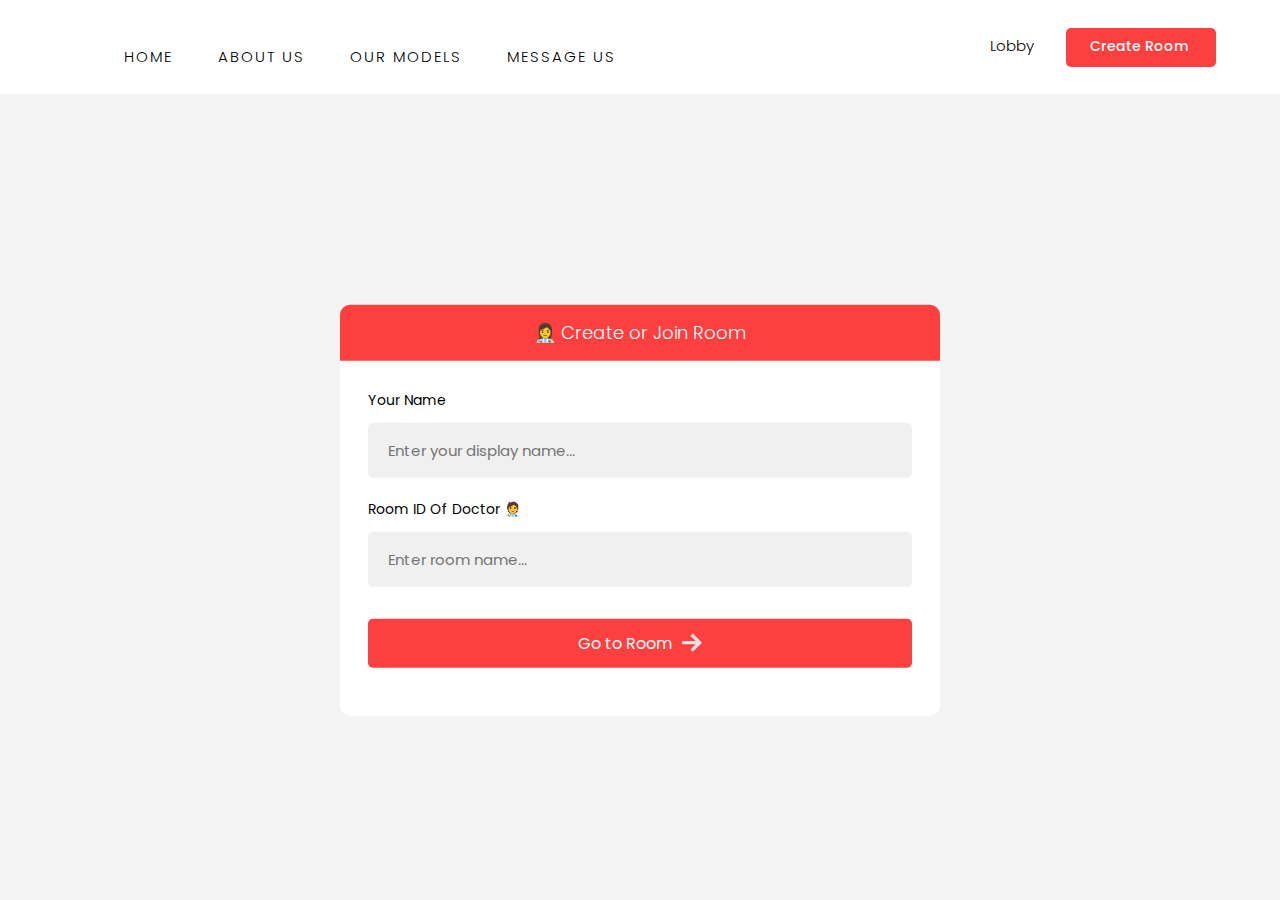
<file: lobby.html>
<!DOCTYPE html>
<html>

<head>
    <meta charset='utf-8'>
    <meta http-equiv='X-UA-Compatible' content='IE=edge'>
    <title>AROGYAM - KIOSK</title>
    <meta name='viewport' content='width=device-width, initial-scale=1'>
    <link rel='stylesheet' type='text/css' media='screen' href='Extra/css/main.css'>
    <link rel='stylesheet' type='text/css' media='screen' href='Extra/css/lobby.css'>
    <link rel="icon" type="png" href="Extra/images/logo.png">

</head>

<body>

    <header id="nav" style="background-color: white; border: none;">
        <div class="nav--list">
            <ul>
                <li class="scroll-to-section"><a href="index.html" class="active">Home</a></li>
                <li class="scroll-to-section"><a href="index.html">About Us</a></li>
                <li class="scroll-to-section"><a href="index.html">Our Models</a></li>
                <li class="scroll-to-section"><a href="index.html">Message Us</a></li>
                <li class="scroll-to-section">
                </li>
            </ul>
        </div>


        <div id="nav__links">
            <a class="nav__link" href="/" style="color: black;">
                Lobby
                <svg xmlns="http://www.w3.org/2000/svg" width="24" height="24" fill="#ede0e0" viewBox="0 0 24 24"><path d="M20 7.093v-5.093h-3v2.093l3 3zm4 5.907l-12-12-12 12h3v10h7v-5h4v5h7v-10h3zm-5 8h-3v-5h-8v5h-3v-10.26l7-6.912 7 6.99v10.182z"/></svg>
            </a>
            <a class="nav__link" id="create__room__btn" href="lobby.html" style="background-color: #fe3f40;">
                Create  Room
               <svg xmlns="http://www.w3.org/2000/svg" width="24" height="24" fill="#ede0e0" viewBox="0 0 24 24"><path d="M12 0c-6.627 0-12 5.373-12 12s5.373 12 12 12 12-5.373 12-12-5.373-12-12-12zm6 13h-5v5h-2v-5h-5v-2h5v-5h2v5h5v2z"/></svg>
            </a>
        </div>
    </header>

    <main id="room__lobby__container">

        <div id="form__container" style="margin-top: 60px;">
            <div id="form__container__header">
                <p>👩‍⚕️ Create or Join Room</p>
            </div>


            <form id="lobby__form">

                <div class="form__field__wrapper">
                    <label>Your Name</label>
                    <input type="text" name="name" required placeholder="Enter your display name..." />
                </div>

                <div class="form__field__wrapper">
                    <label>Room ID Of Doctor 🧑‍⚕️</label>
                    <input type="text" name="room" placeholder="Enter room name..." />
                </div>

                <div class="form__field__wrapper">
                    <button type="submit">Go to Room 
                         <svg xmlns="http://www.w3.org/2000/svg" width="24" height="24" viewBox="0 0 24 24"><path d="M13.025 1l-2.847 2.828 6.176 6.176h-16.354v3.992h16.354l-6.176 6.176 2.847 2.828 10.975-11z"/></svg>
                    </button>
                </div>
            </form>
        </div>
    </main>

</body>
<script type="text/javascript" src="Extra/js/lobby.js"></script>

</html>
</file>
<file: Extra/css/main.css>
@import url('https://fonts.googleapis.com/css2?family=Poppins:wght@400;500;600;700;800&display=swap');
* {
    font-family: 'Poppins', sans-serif;
}


/* width */

::-webkit-scrollbar {
    width: 7px;
}


/* Track */

::-webkit-scrollbar-track {
    box-shadow: inset 0 0 5px grey;
    border-radius: 10px;
}


/* Handle */

::-webkit-scrollbar-thumb {
    background: #f9fff9;
    border-radius: 10px;
}


/* Handle on hover */

::-webkit-scrollbar-thumb:hover {
    background: #845695;
}

body {
    background-color: #fff;
    color: #fff;
    font-size: 14px;
    padding: 0;
    margin: 0;
    box-sizing: border-box;
}

p,
a {
    font-weight: 300;
}

.avatar__md {
    height: 40px;
    width: 40px;
    object-fit: cover;
    border-radius: 50%;
}

.avatar__sm {
    height: 30px;
    width: 30px;
    object-fit: cover;
    border-radius: 50%;
}

#nav {
    position: fixed;
    top: 0;
    width: 100%;
    box-sizing: border-box;
    display: flex;
    justify-content: space-between;
    align-items: center;
    background-color: #f3f0f0;
    text-decoration: none;
    padding: 12px 5%;
    z-index: 999;
}

#logo {
    display: flex;
    align-items: center;
    gap: 16px;
    font-size: 22px;
    font-weight: 700;
    line-height: 0;
    margin: 0;
    color: #ebe0e0;
}

@media (max-width: 640px) {
    #logo span {
        display: none;
    }
}

#logo img {
    height: 42px;
}

#nav a {
    text-decoration: none;
}

#nav__links {
    display: flex;
    align-items: center;
    column-gap: 2em;
}

.nav__link {
    font-size: 15px;
    font-family: 'Poppins';
    color: #fff;
    text-decoration: none;
    transition: 1s;
    border-bottom: 2px solid transparent;
    transition: all 0.3s ease-in-out;
    padding-bottom: 1px;
}

@media (max-width: 520px) {
    #nav__links {
        column-gap: 3em;
    }
}

.nav__link:hover {
    color: #fe3f40!important;
    text-decoration: none;
}

#create__room__btn {
    display: block;
    background-color: #fe3f40;
    padding: 8px 24px;
    font-size: 14px;
    font-weight: 500;
    border-radius: 5px;
}

#create__room__btn:hover {
    background-color: #fe3f40;
    color: black!important;
}

.nav--list li:hover a {
    color: #fe3f40!important;
    gap: 1rem;
    align-items: center;
}

.nav--list li a {
    color: black!important;
}

.nav--list {
    line-height: 100px;
    color: #fff;
    font-size: 15px;
    font-weight: 700;
    text-transform: uppercase;
    letter-spacing: 2px;
    float: left;
}

.nav--list {
    line-height: 20px;
    margin-top: 20px !important;
}

.nav--list {
    float: right;
    margin-top: 30px;
    margin-right: 0px;
    background-color: transparent;
}

.nav--list li {
    color: black!important;
    display: inline;
    padding-left: 20px;
    padding-right: 20px;
}

.nav--list li:last-child {
    padding-right: 0px;
    padding-left: 40px;
}

#members__button,
#chat__button {
    display: none;
    cursor: pointer;
    background: transparent;
    border: none;
}

#members__button:hover svg>path,
#chat__button:hover svg,
.nav__link:hover svg {
    fill: #fe3f40;
}

.nav__link svg {
    width: 0;
    height: 0;
}

@media (max-width: 640px) {
    #members__button {
        display: block;
    }
    .nav__link svg {
        width: 1.5rem;
        height: 1.5rem;
    }
    .nav__link,
    #create__room__btn {
        font-size: 0;
        border: none;
    }
    #create__room__btn {
        padding: 0;
        background-color: transparent;
        border-radius: 50%;
    }
    #create__room__btn:hover {
        background-color: transparent;
    }
}
</file>
<file: Extra/css/lobby.css>
body {
    background-color: rgb(245, 244, 244);
}

#form__container {
    width: 90%;
    max-width: 600px;
    border-radius: 10px;
    background-color: rgb(255, 255, 255);
    position: fixed;
    top: 50%;
    left: 50%;
    transform: translate(-50%, -50%);
}

#lobby__form {
    padding: 2em;
}

#form__container__header {
    border-radius: 10px 10px 0 0;
    padding: 10px;
    text-align: center;
    background-color: #fe3f40;
    margin: 0;
    font-size: 18px;
    font-size: 300;
    line-height: 0;
}

.form__field__wrapper {
    color: black;
    width: 100%;
    box-sizing: border-box;
    margin-bottom: 20px;
}

.form__field__wrapper label {
    font-size: 14px;
    line-height: 1.7em;
    margin-bottom: 10px;
    display: block;
}

.form__field__wrapper input {
    box-sizing: border-box;
    color: #090808;
    width: 100%;
    margin: 0;
    border: none;
    border-radius: 5px;
    padding: 16px 20px;
    font-size: 15px;
    background-color: #f0f0f0;
}

.form__field__wrapper button[type='submit'] {
    margin-top: 32px;
    cursor: pointer;
    background-color: #fe3f40;
    border: none;
    color: #fff;
    font-size: 16px;
    width: 100%;
    display: flex;
    align-items: center;
    justify-content: center;
    padding: 12px;
    border-radius: 5px;
    gap: 10px;
}

.form__field__wrapper button[type='submit'] svg {
    fill: #ede0e0;
    width: 20px;
}

#avatar__selection {
    margin-right: 10px;
    display: flex;
    gap: 1em;
}

.avatar__option {
    height: 50px;
    width: 50px;
    border-radius: 50%;
    cursor: pointer;
    transition: 0.3s;
    border: 2px solid #797a79;
}

.avatar__option__selected {
    border: 3px solid #fe3f40;
}
</file>
